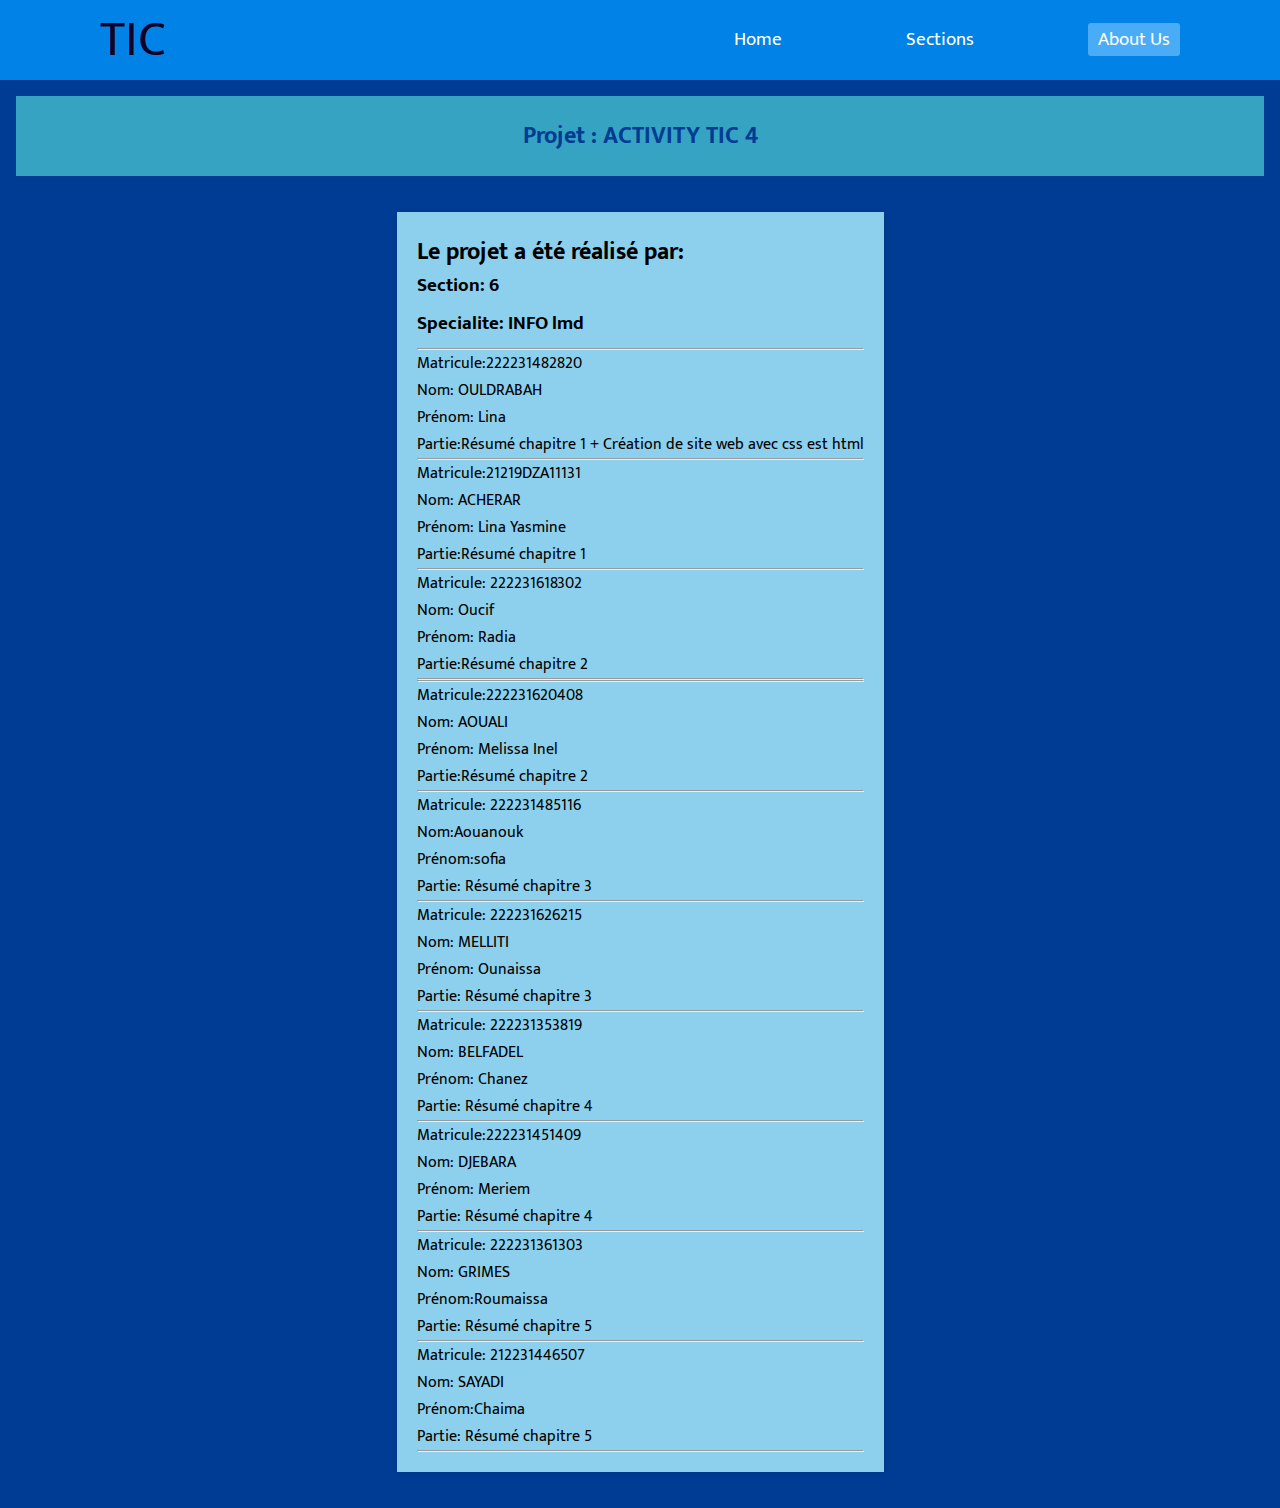
<file: about.html>
<!DOCTYPE html>
<html lang="en">
<head>
    <meta charset="UTF-8">
    <meta http-equiv="X-UA-Compatible" content="IE=edge">
    <meta name="viewport" content="width=V, initial-scale=1.0">
    <link rel="stylesheet" href="style.css">
    <link rel="stylesheet" href="section.css">
    <title>Document</title>
    </head>
    <style type="text/css">
        body {
          margin: 0;
          padding: 0;
          background-color: #003C93
        }
        
        header {
          background-color: #36a3c2;
          padding: 20px;
          color: #003C93;
          text-align: center;
        }
        
        h1 {
          margin: 0;
          font-size: 32px;
        }
        
        .container {
          max-width: 800px;
          margin: 20px auto;
          padding: 20px;
          background-color: #8cd0ed;
          box-shadow: 0 0 5px rgba(0, 0, 0, 0.1);
        }
        p {
          line-height: 1.5;
          margin-bottom: 10px;
        }

      </style>
<body>
    <nav>
        <label class="title"> TIC</label>
        
        <ul>
            <li><a  href="home.html">Home</a></li>
            <li><a href="sections.html">Sections</a></li>
            <li><a class="act" href="about.html">About Us</a></li>
        </ul>
    </nav>
    <main>
      <header>
        <h2>Projet : ACTIVITY TIC 4 </h2>
      </header>
      <div class="container">
        <h2>Le projet a été réalisé par:</h2>
        <div>
          <h3><p>Section: 6</p>
            <p>Specialite: INFO lmd</p></h3>
            <hr>
            <ul>
              <li>Matricule:222231482820 </li>
              <li>Nom: OULDRABAH</li>
              <li>Prénom: Lina</li>
              <li>Partie:Résumé chapitre 1 + Création de site web avec css est html</li>
            </ul>
            <hr>
            <ul>
              <li>Matricule:21219DZA11131</li>
              <li>Nom: ACHERAR </li>
              <li>Prénom: Lina Yasmine</li>
              <li>Partie:Résumé chapitre 1 </li>
            </ul>
            <hr>
            <ul>
                <li>Matricule: 222231618302</li>
                <li>Nom: Oucif </li>
                <li>Prénom: Radia</li>
                <li>Partie:Résumé chapitre 2 </li>
              </ul>
              <hr>
            <hr>
            <ul>
                <li>Matricule:222231620408 </li>
                <li>Nom: AOUALI </li>
                <li>Prénom: Melissa Inel </li>
                <li>Partie:Résumé chapitre 2 </li>
              </ul>
              <hr>
              <ul>
                <li>Matricule: 222231485116</li>
                <li>Nom:Aouanouk</li>
                <li>Prénom:sofia </li>
                <li>Partie: Résumé chapitre 3 </li>
              </ul>
              <hr>
              <ul>
                <li>Matricule: 222231626215</li>
                <li>Nom: MELLITI</li>
                <li>Prénom: Ounaissa </li>
                <li>Partie: Résumé chapitre 3 </li>
                <hr>
                <ul>
                    <li>Matricule: 222231353819</li>
                    <li>Nom: BELFADEL</li>
                    <li>Prénom: Chanez</li>
                    <li>Partie: Résumé chapitre 4 </li>
                  </ul>
                  <hr>
                  <ul>
                    <li>Matricule:222231451409</li>
                    <li>Nom: DJEBARA </li>
                    <li>Prénom: Meriem</li>
                    <li>Partie: Résumé chapitre 4 </li>
                  </ul>
                  <hr>
              <ul>
                <li>Matricule: 222231361303</li>
                <li>Nom: GRIMES  </li>
                <li>Prénom:Roumaissa</li>
                <li>Partie: Résumé chapitre 5 </li>
                <hr>
                <ul>
                    <li>Matricule: 212231446507</li>
                    <li>Nom: SAYADI</li>
                    <li>Prénom:Chaima</li>
                    <li>Partie: Résumé chapitre 5 </li>
                  </ul>
                  <hr>
              </ul>

          </div>
          
    </main>
    </body>
    </html>
</file>
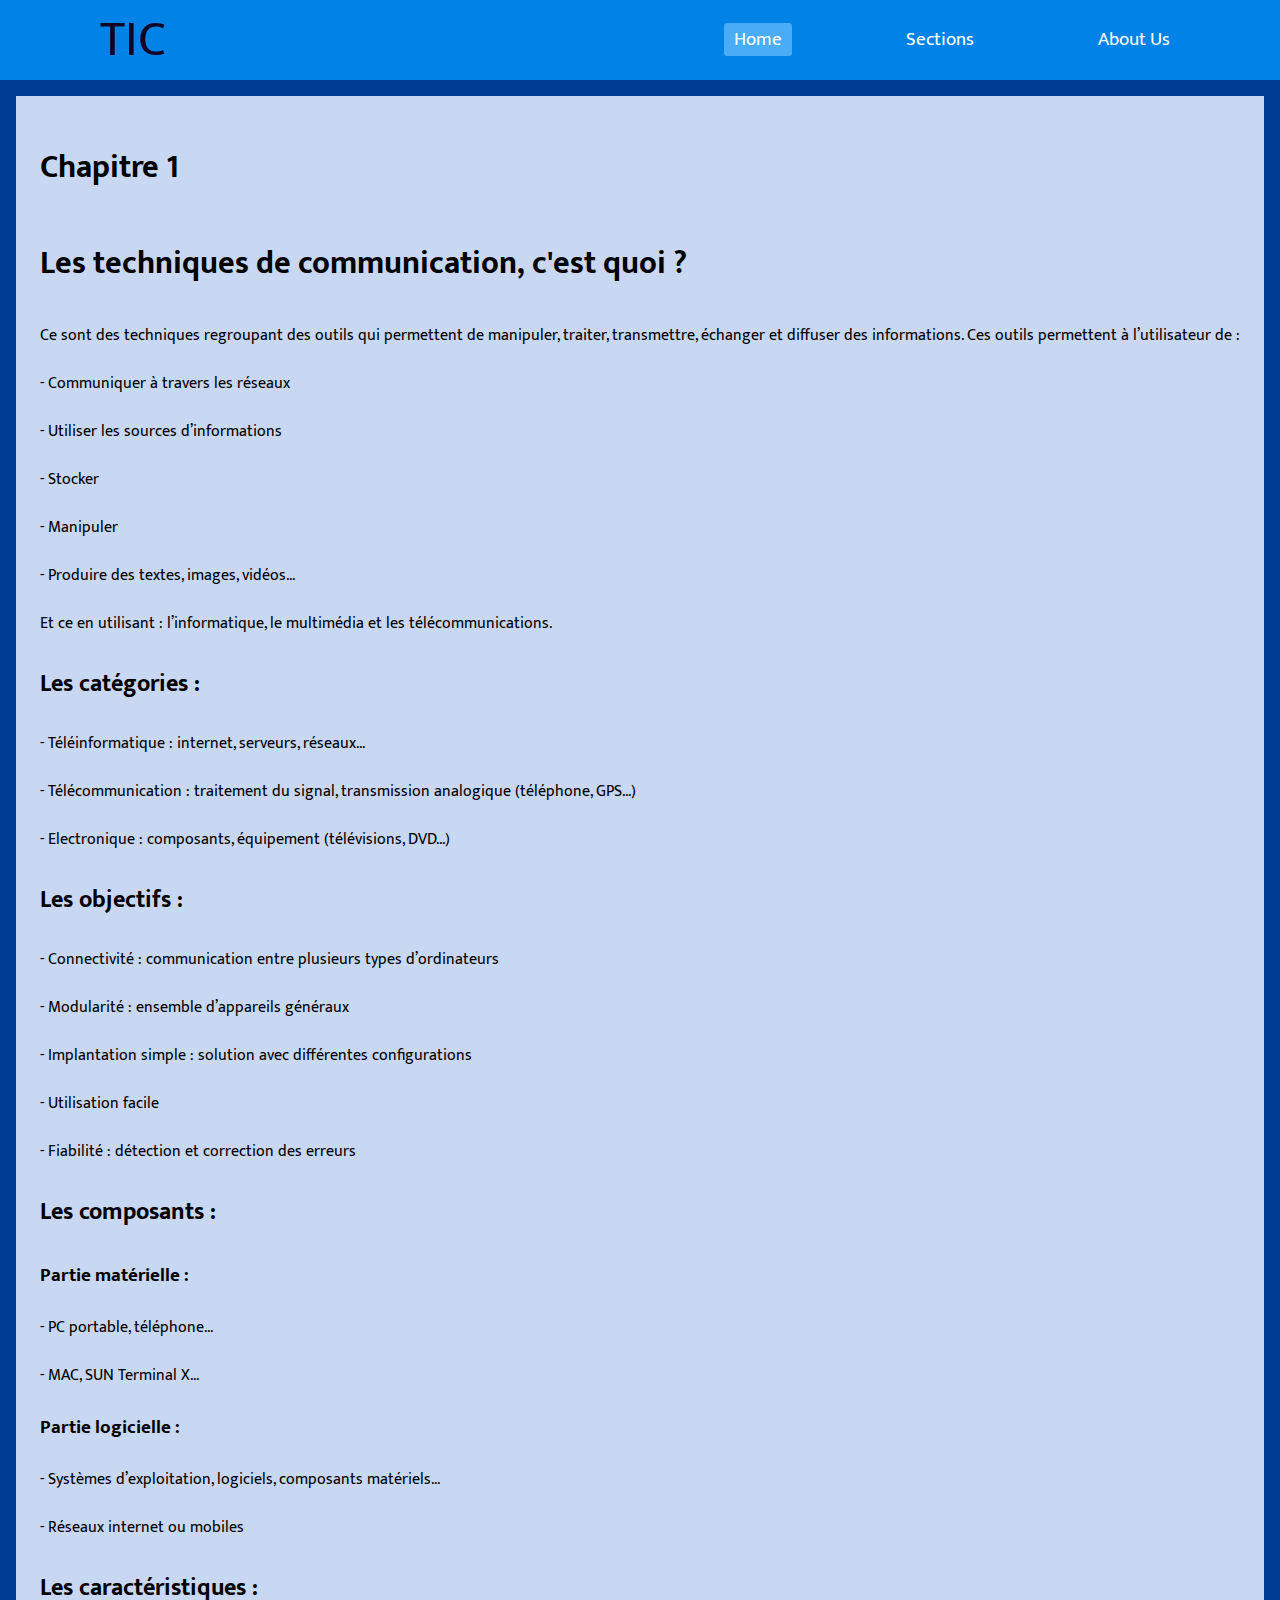
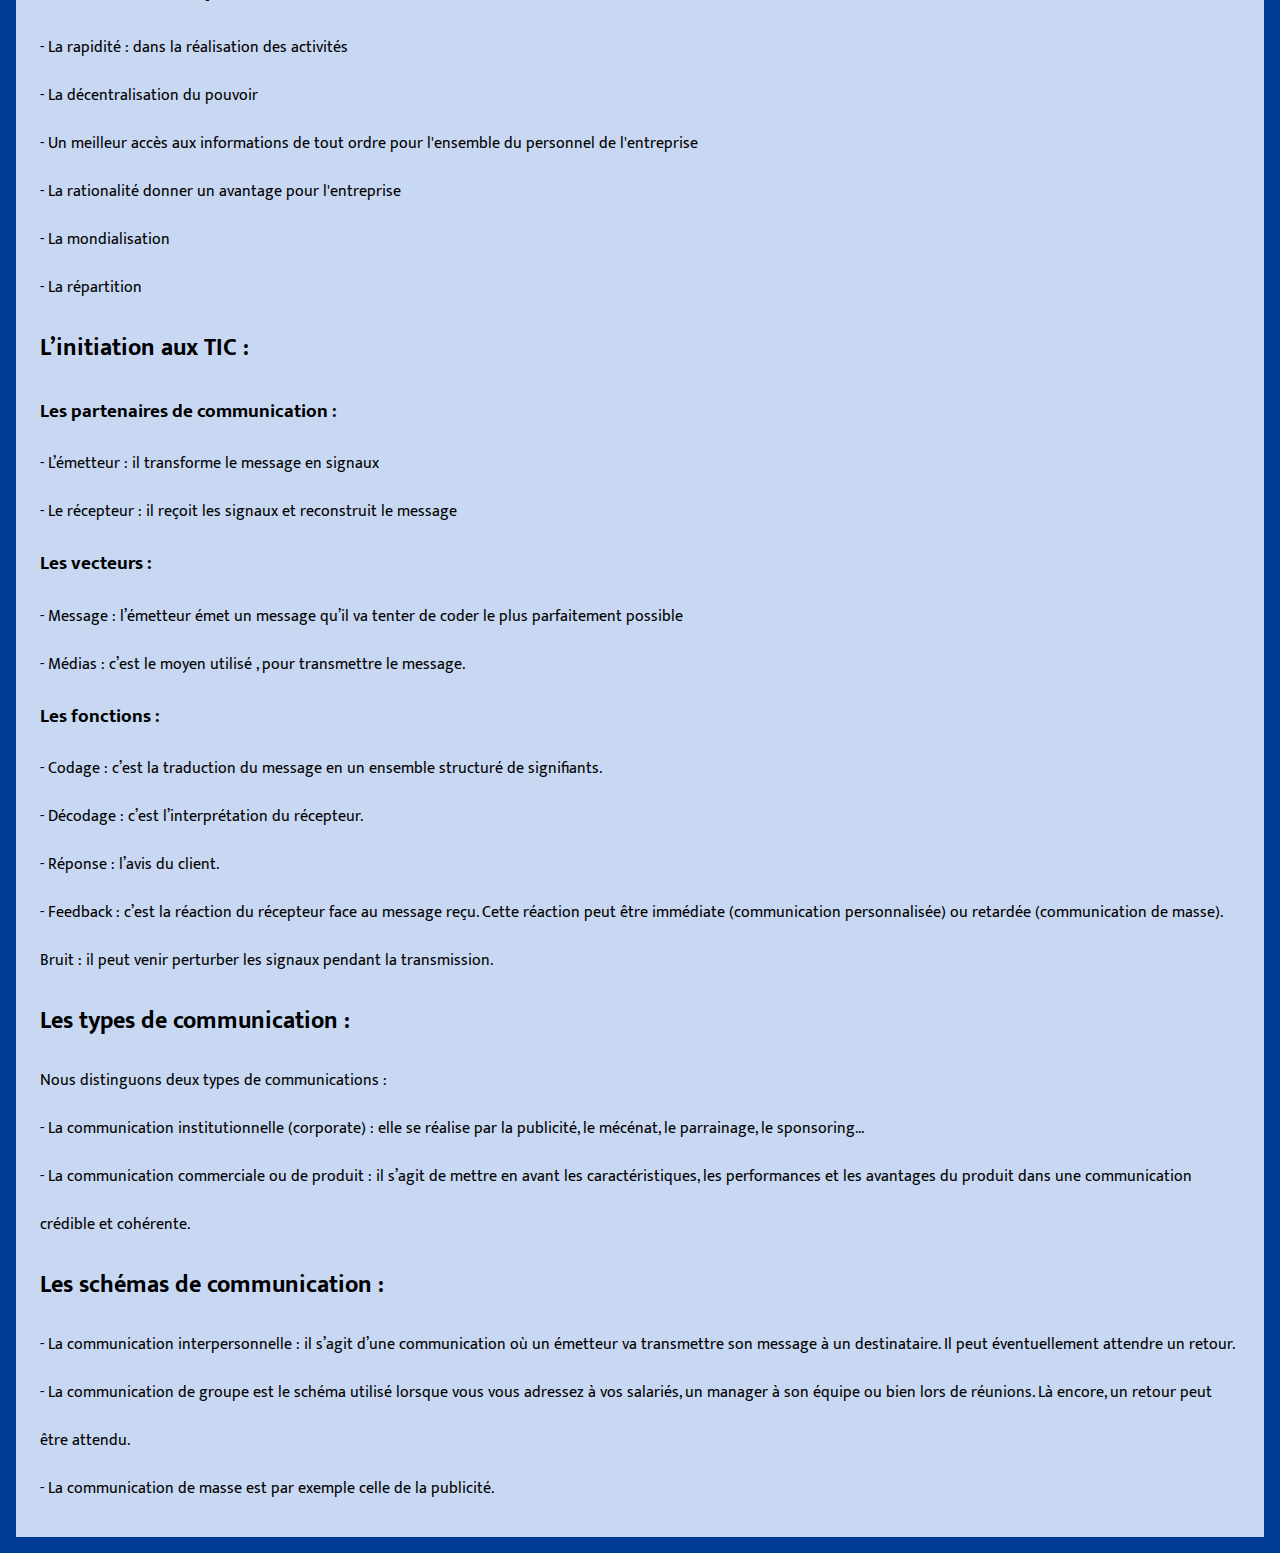
<file: Chap1.html>
<!DOCTYPE html>
<html lang="en">
<head>
    <meta charset="UTF-8">
    <meta http-equiv="X-UA-Compatible" content="IE=edge">
    <meta name="viewport" content="width=device-width, initial-scale=1.0">
    <link rel="stylesheet" href="section.css">
    <link rel="stylesheet" href="style.css">
    <title>Document</title>
</head>
<body>
    <nav>
        <label class="title"> TIC</label>
        
        <ul>
            <li><a class="act" href="home.html">Home</a></li>
            <li><a href="sections.html">Sections</a></li>
            <li><a href="about.html">About Us</a></li>
        </ul>
    </nav>
    <main>
    <section class="right">
        <div class="Resume">
        
        <ul>
            <h1> Chapitre 1 </h1>
                <h1>Les techniques de communication, c'est quoi ?</h1>
                <p>Ce sont des techniques regroupant des outils qui permettent de manipuler, traiter, transmettre, échanger et diffuser des informations. Ces outils permettent à l’utilisateur de :</p>
                <ul>
                    <li>- Communiquer à travers les réseaux</li>
                    <li>- Utiliser les sources d’informations</li>
                    <li>- Stocker</li>
                    <li>- Manipuler</li>
                    <li>- Produire des textes, images, vidéos...</li>
                </ul>
                <p>Et ce en utilisant : l’informatique, le multimédia et les télécommunications.</p>
            
                <h2>Les catégories :</h2>
                <ul>
                    <li>- Téléinformatique : internet, serveurs, réseaux...</li>
                    <li>- Télécommunication : traitement du signal, transmission analogique (téléphone, GPS...)</li>
                    <li>- Electronique : composants, équipement (télévisions, DVD...)</li>
                </ul>
            
                <h2>Les objectifs :</h2>
                <ul>
                    <li>- Connectivité : communication entre plusieurs types d’ordinateurs</li>
                    <li>- Modularité : ensemble d’appareils généraux</li>
                    <li>- Implantation simple : solution avec différentes configurations</li>
                    <li>- Utilisation facile</li>
                    <li>- Fiabilité : détection et correction des erreurs</li>
                </ul>
            
                <h2>Les composants :</h2>
                <h3>Partie matérielle :</h3>
                <ul>
                    <li>- PC portable, téléphone...</li>
                    <li>- MAC, SUN Terminal X...</li>
                </ul>
                <h3>Partie logicielle :</h3>
                <ul>
                    <li>- Systèmes d’exploitation, logiciels, composants matériels...</li>
                    <li>- Réseaux internet ou mobiles</li>
                </ul>
            
                <h2>Les caractéristiques :</h2>
                <ul>
                    <li>- La rapidité : dans la réalisation des activités</li>
                    <li>- La décentralisation du pouvoir</li>
                    <li>- Un meilleur accès aux informations de tout ordre pour l'ensemble du personnel de l'entreprise</li>
                    <li>- La rationalité donner un avantage pour l'entreprise</li>
                    <li>- La mondialisation</li>
                    <li>- La répartition</li>
                </ul>
            
                <h2>L’initiation aux TIC :</h2>
                <h3>Les partenaires de communication :</h3>
                <ul>
                    <li>- L’émetteur : il transforme le message en signaux</li>
                    <li>- Le récepteur : il reçoit les signaux et reconstruit le message</li>
                </ul>
                <h3>Les vecteurs :</h3>
                <ul>
                    <li>- Message : l’émetteur émet un message qu’il va tenter de coder le plus parfaitement possible</li>
                    <li>- Médias : c’est le moyen utilisé , pour transmettre le message.</li>
                </ul>
                <h3>Les fonctions :</h3>
                <ul>
                <li>- Codage : c’est la traduction du message en un ensemble structuré de signifiants.</li>
                <li>- Décodage : c’est l’interprétation du récepteur.</li>
                <li>- Réponse : l’avis du client.</li>
                <li>- Feedback : c’est la réaction du récepteur face au message reçu. Cette réaction peut être immédiate (communication personnalisée) ou retardée (communication de masse).</li>
                </ul>
                <p>Bruit : il peut venir perturber les signaux pendant la transmission.</p>
                <h2>Les types de communication :</h2>
<p>Nous distinguons deux types de communications :</p>
<ol>
    <li>- La communication institutionnelle (corporate) : elle se réalise par la publicité, le mécénat, le parrainage, le sponsoring...</li>
    <li>- La communication commerciale ou de produit : il s’agit de mettre en avant les caractéristiques, les performances et les avantages du produit dans une communication crédible et cohérente.</li>
</ol>

<h2>Les schémas de communication :</h2>
<ol>
    <li>- La communication interpersonnelle : il s’agit d’une communication où un émetteur va transmettre son message à un destinataire. Il peut éventuellement attendre un retour.</li>
    <li>- La communication de groupe est le schéma utilisé lorsque vous vous adressez à vos salariés, un manager à son équipe ou bien lors de réunions. Là encore, un retour peut être attendu.</li>
    <li>- La communication de masse est par exemple celle de la publicité.</li>
</ol>      
        </ul>
    </section>
</main>
</body>
</html>
</file>
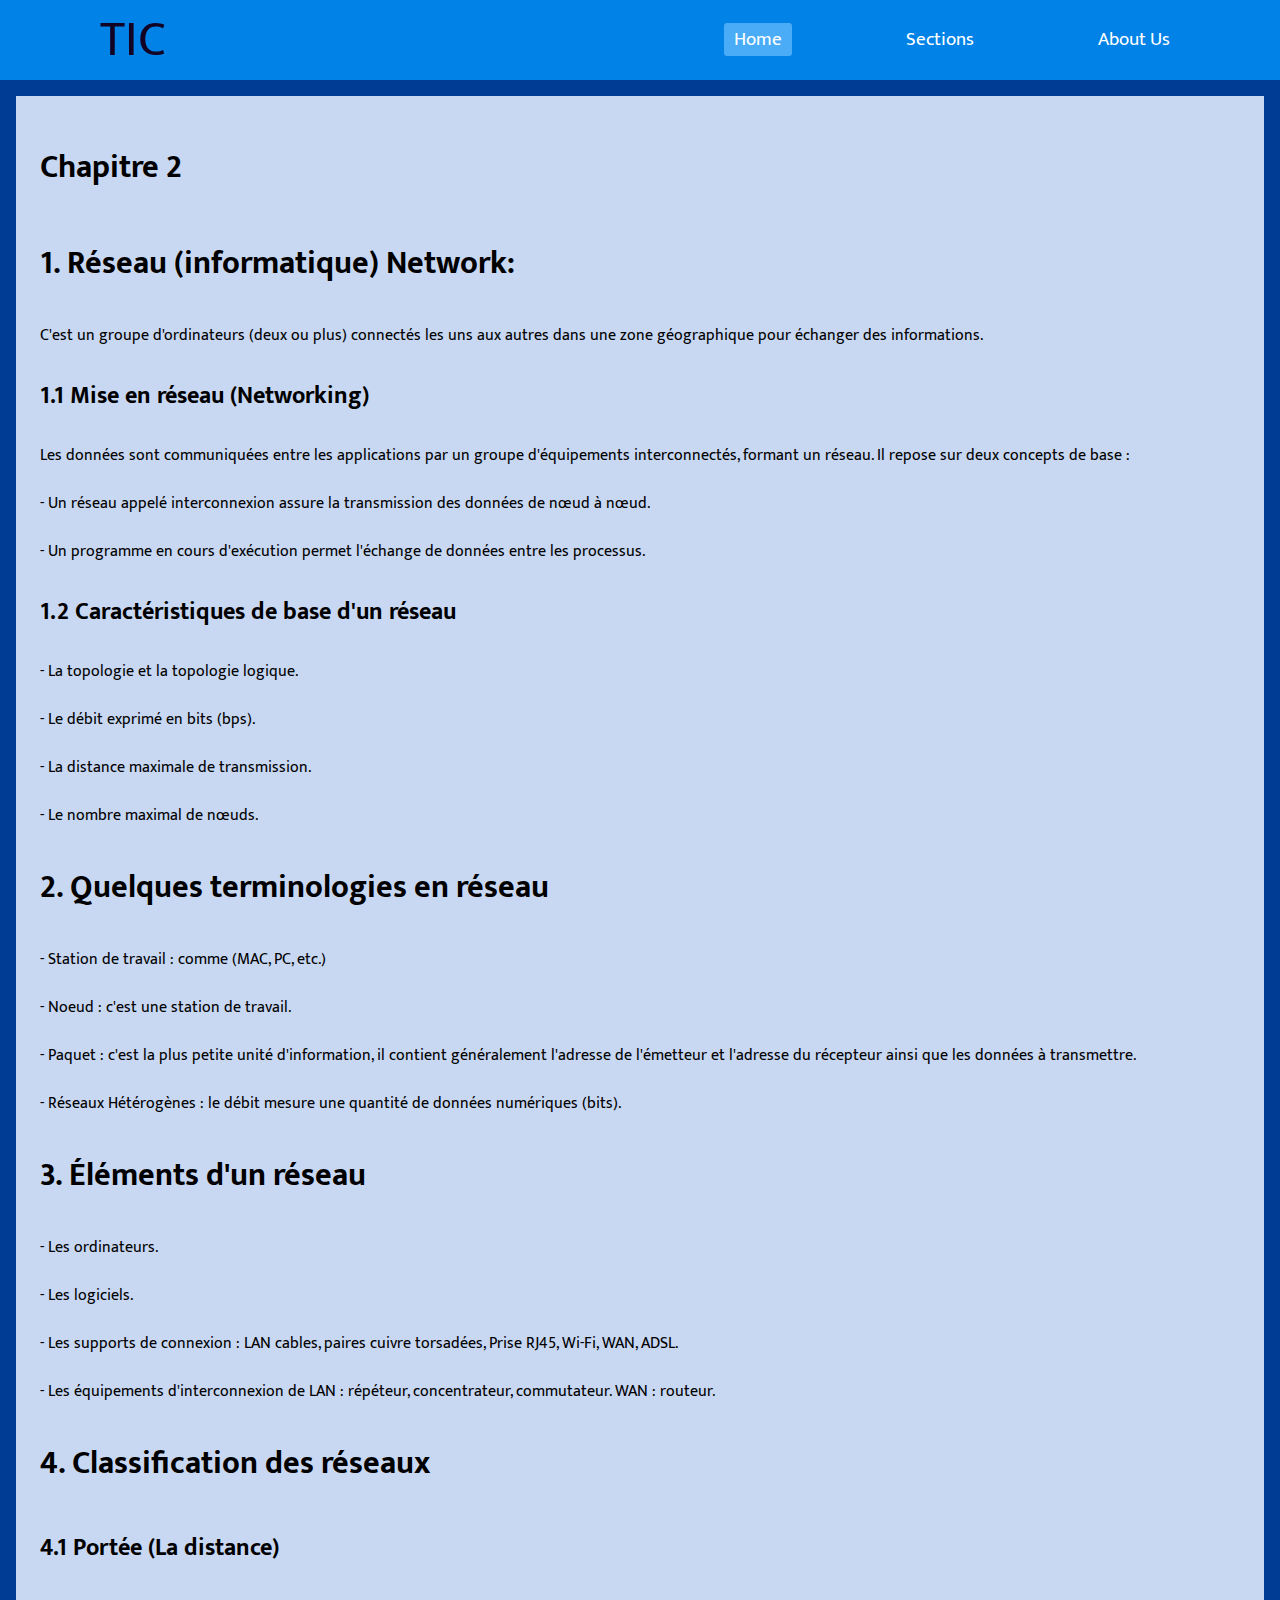
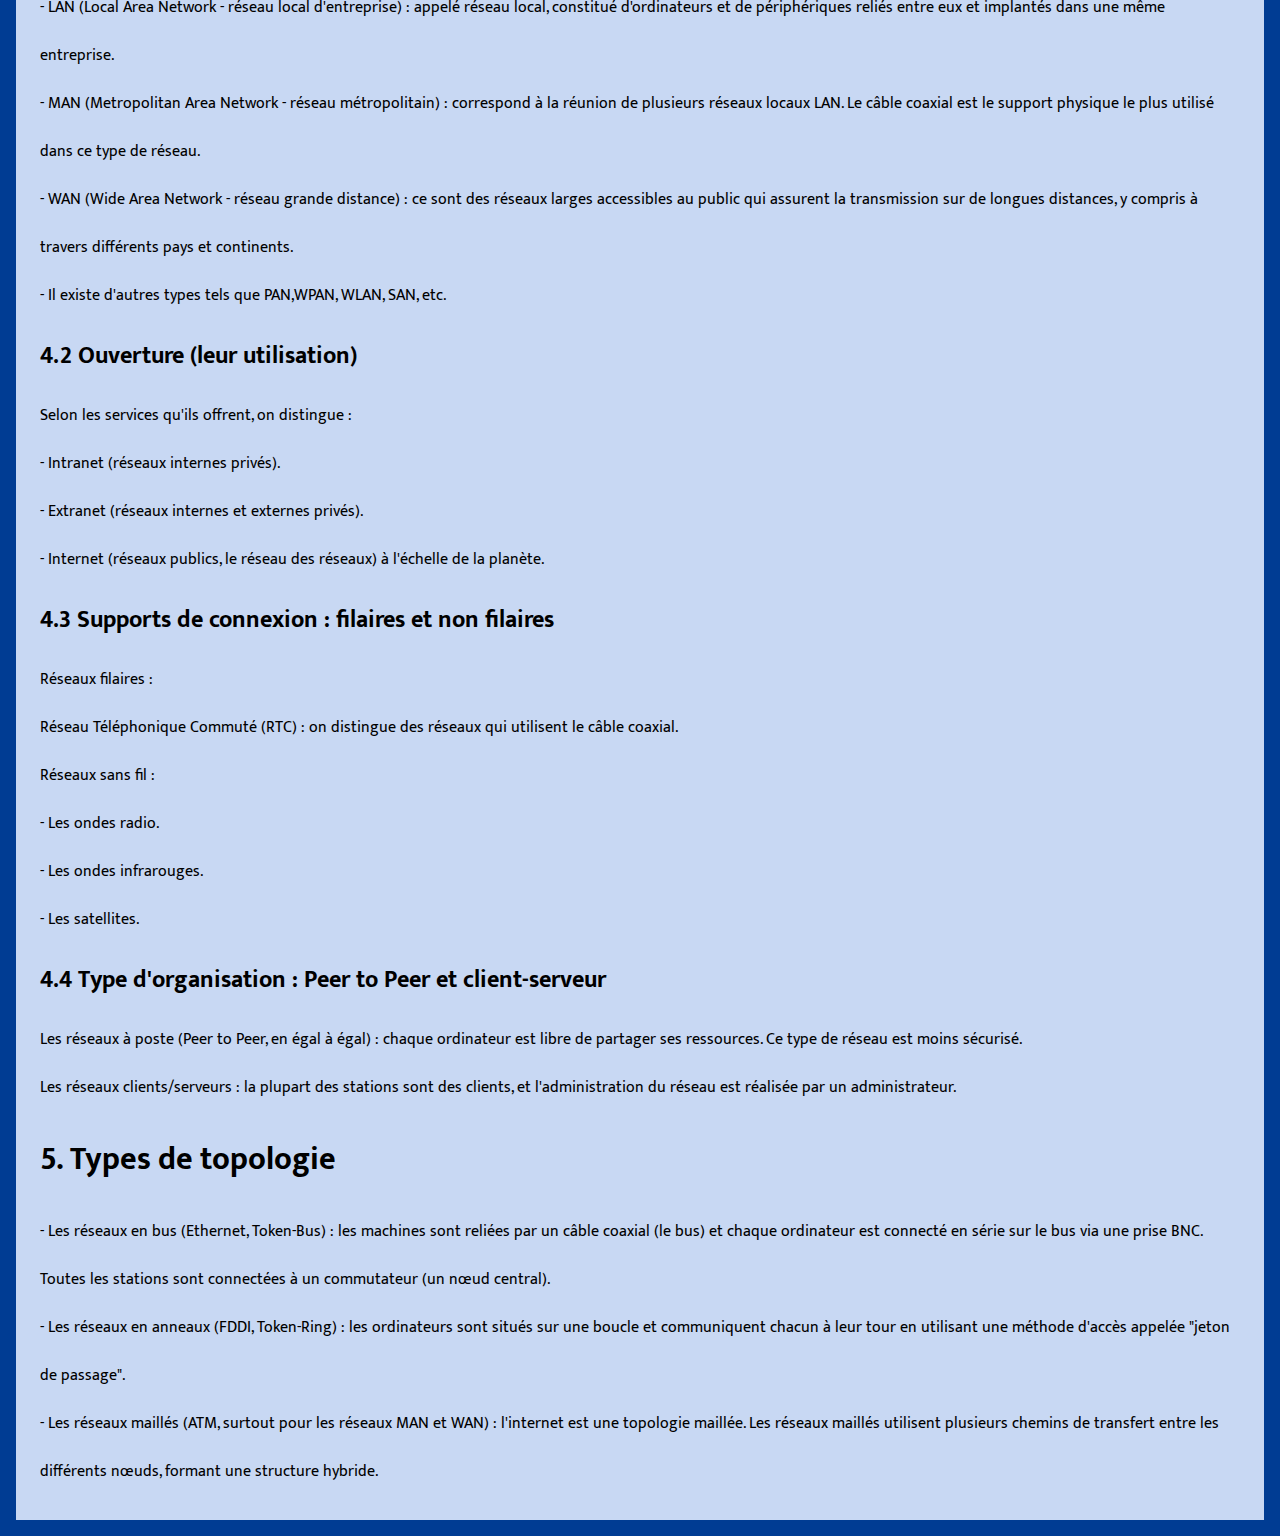
<file: Chap2.html>
<!DOCTYPE html>
<html lang="en">
<head>
    <meta charset="UTF-8">
    <meta http-equiv="X-UA-Compatible" content="IE=edge">
    <meta name="viewport" content="width=device-width, initial-scale=1.0">
    <link rel="stylesheet" href="section.css">
    <link rel="stylesheet" href="style.css">
    <title>Document</title>
</head>
<body>
    <nav>
        <label class="title"> TIC</label>
        
        <ul>
            <li><a class="act" href="home.html">Home</a></li>
            <li><a href="sections.html">Sections</a></li>
            <li><a href="about.html">About Us</a></li>
        </ul>
    </nav>
    <main>
    <section class="right">
        <div class="Resume">
        
        <ul>
            <h1> Chapitre 2 </h1>
              <h1>1. Réseau (informatique) Network:</h1>
              <p>C'est un groupe d'ordinateurs (deux ou plus) connectés les uns aux autres dans une zone géographique pour échanger des informations.</p>
              
              <h2>1.1 Mise en réseau (Networking)</h2>
              <p>Les données sont communiquées entre les applications par un groupe d'équipements interconnectés, formant un réseau. Il repose sur deux concepts de base :</p>
              <ul>
                <li>- Un réseau appelé interconnexion assure la transmission des données de nœud à nœud.</li>
                <li>- Un programme en cours d'exécution permet l'échange de données entre les processus.</li>
              </ul>
              
              <h2>1.2 Caractéristiques de base d'un réseau</h2>
              <ul>
                <li>- La topologie et la topologie logique.</li>
                <li>- Le débit exprimé en bits (bps).</li>
                <li>- La distance maximale de transmission.</li>
                <li>- Le nombre maximal de nœuds.</li>
              </ul>
              
              <h1>2. Quelques terminologies en réseau</h1>
              <ul>
                <li>- Station de travail : comme (MAC, PC, etc.)</li>
                <li>- Noeud : c'est une station de travail.</li>
                <li>- Paquet : c'est la plus petite unité d'information, il contient généralement l'adresse de l'émetteur et l'adresse du récepteur ainsi que les données à transmettre.</li>
                <li>- Réseaux Hétérogènes : le débit mesure une quantité de données numériques (bits).</li>
              </ul>
              
              <h1>3. Éléments d'un réseau</h1>
              <ul>
                <li>- Les ordinateurs.</li>
                <li>- Les logiciels.</li>
                <li>- Les supports de connexion : LAN cables, paires cuivre torsadées, Prise RJ45, Wi-Fi, WAN, ADSL.</li>
                <li>- Les équipements d'interconnexion de LAN : répéteur, concentrateur, commutateur. WAN : routeur.</li>
              </ul>
              
              <h1>4. Classification des réseaux</h1>
              <h2>4.1 Portée (La distance)</h2>
              <ul>
                <li>- LAN (Local Area Network - réseau local d'entreprise) : appelé réseau local, constitué d'ordinateurs et de périphériques reliés entre eux et implantés dans une même entreprise.</li>
                <li>- MAN (Metropolitan Area Network - réseau métropolitain) : correspond à la réunion de plusieurs réseaux locaux LAN. Le câble coaxial est le support physique le plus utilisé dans ce type de réseau.</li>
                <li>- WAN (Wide Area Network - réseau grande distance) : ce sont des réseaux larges accessibles au public qui assurent la transmission sur de longues distances, y compris à travers différents pays et continents.</li>
                <li>- Il existe d'autres types tels que PAN,WPAN, WLAN, SAN, etc.</li>

            </ul>
            <h2>4.2 Ouverture (leur utilisation)</h2>
            <p>Selon les services qu'ils offrent, on distingue :</p>
            <ul>
              <li>- Intranet (réseaux internes privés).</li>
              <li>- Extranet (réseaux internes et externes privés).</li>
              <li>- Internet (réseaux publics, le réseau des réseaux) à l'échelle de la planète.</li>
            </ul>
            <h2>4.3 Supports de connexion : filaires et non filaires</h2>
            <p>Réseaux filaires :</p>
            <ul>
              <li>Réseau Téléphonique Commuté (RTC) : on distingue des réseaux qui utilisent le câble coaxial.</li>
            </ul>
            <p>Réseaux sans fil :</p>
            <ul>
              <li>- Les ondes radio.</li>
              <li>- Les ondes infrarouges.</li>
              <li>- Les satellites.</li>
            </ul>
            <h2>4.4 Type d'organisation : Peer to Peer et client-serveur</h2>
            <p>Les réseaux à poste (Peer to Peer, en égal à égal) : chaque ordinateur est libre de partager ses ressources. Ce type de réseau est moins sécurisé.</p>
            <p>Les réseaux clients/serveurs : la plupart des stations sont des clients, et l'administration du réseau est réalisée par un administrateur.</p>
            <h1>5. Types de topologie</h1>
            <ul>
              <li>- Les réseaux en bus (Ethernet, Token-Bus) : les machines sont reliées par un câble coaxial (le bus) et chaque ordinateur est connecté en série sur le bus via une prise BNC. Toutes les stations sont connectées à un commutateur (un nœud central).</li>
              <li>- Les réseaux en anneaux (FDDI, Token-Ring) : les ordinateurs sont situés sur une boucle et communiquent chacun à leur tour en utilisant une méthode d'accès appelée "jeton de passage".</li>
              <li>- Les réseaux maillés (ATM, surtout pour les réseaux MAN et WAN) : l'internet est une topologie maillée. Les réseaux maillés utilisent plusieurs chemins de transfert entre les différents nœuds, formant une structure hybride.</li>
            </ul>
            
</ol>      
        </ul>
    </section>
</main>
</body>
</html>
</file>
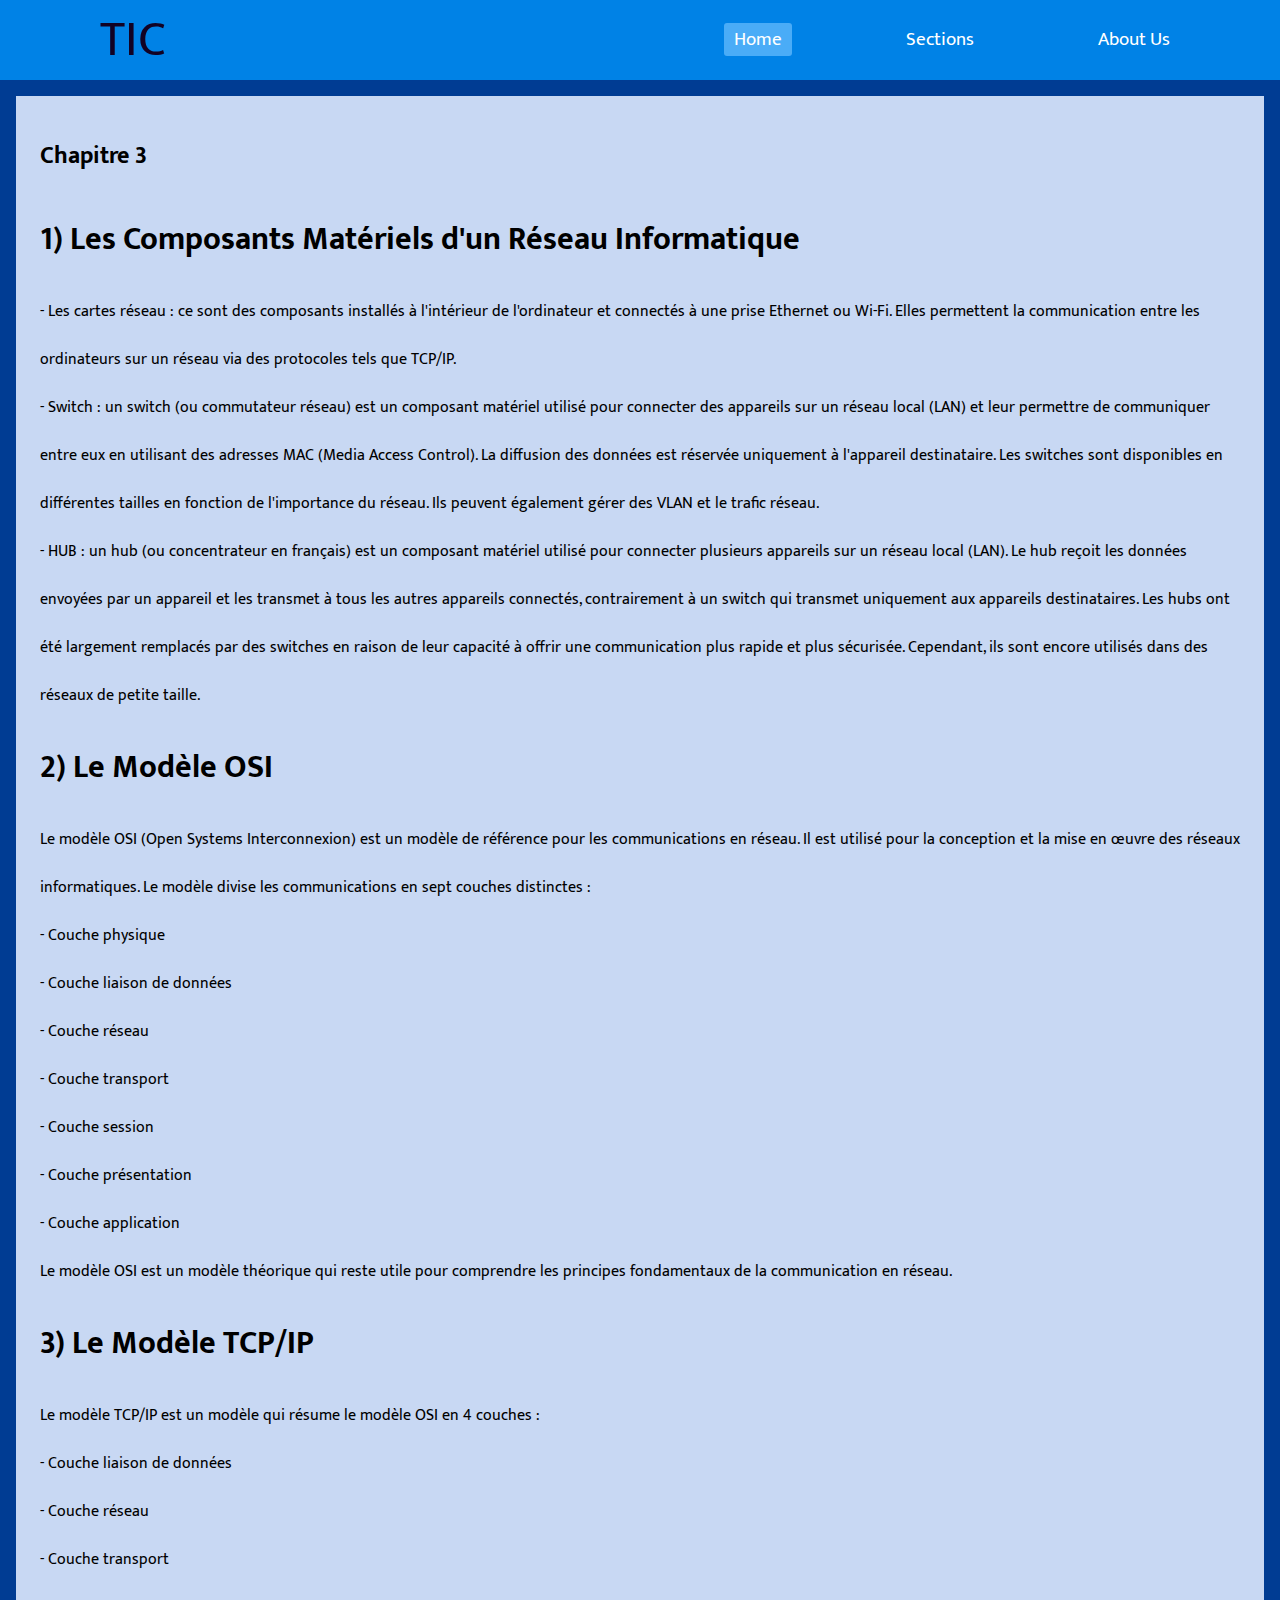
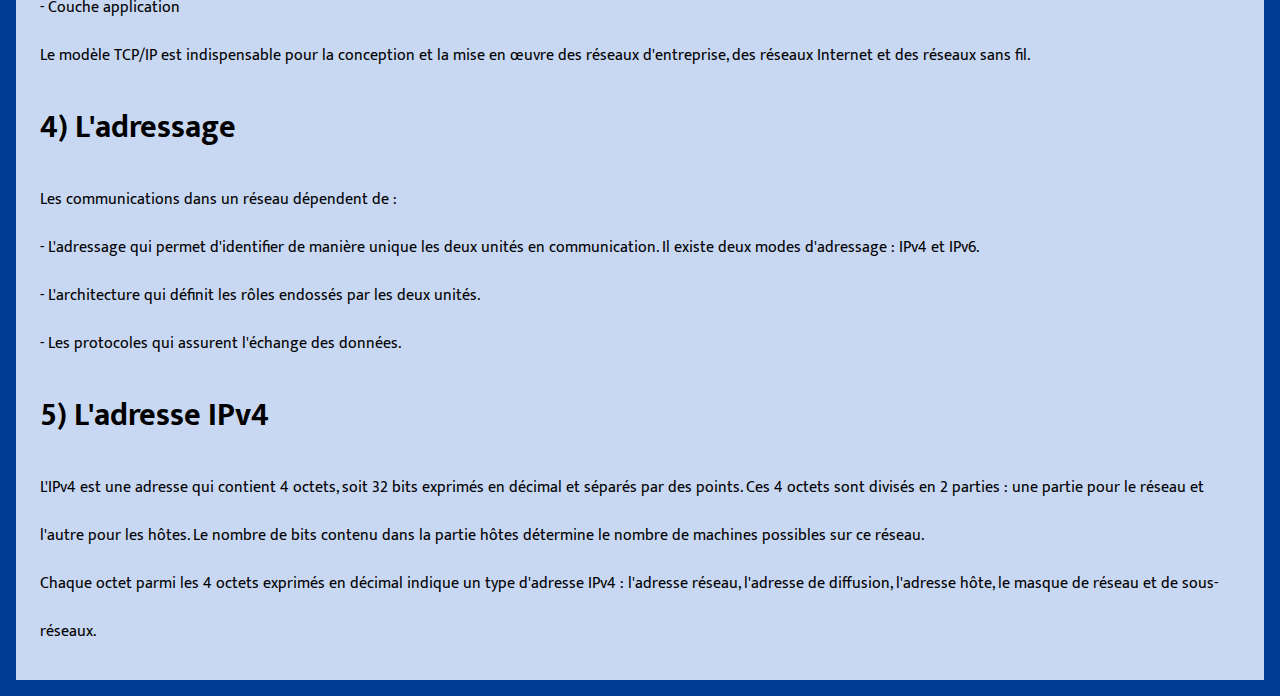
<file: Chap3.html>
<!DOCTYPE html>
<html lang="en">
<head>
    <meta charset="UTF-8">
    <meta http-equiv="X-UA-Compatible" content="IE=edge">
    <meta name="viewport" content="width=device-width, initial-scale=1.0">
    <link rel="stylesheet" href="section.css">
    <link rel="stylesheet" href="style.css">
    <title>Document</title>
</head>
<body>
    <nav>
        <label class="title"> TIC</label>
        
        <ul>
            <li><a class="act" href="home.html">Home</a></li>
            <li><a href="sections.html">Sections</a></li>
            <li><a href="about.html">About Us</a></li>
        </ul>
    </nav>
    <main>
    <section class="right">
        <div class="Resume">
<ul>
    <h2>Chapitre 3</h2>
    <h1>1) Les Composants Matériels d'un Réseau Informatique</h1>
    <li>- Les cartes réseau : ce sont des composants installés à l'intérieur de l'ordinateur et connectés à une prise Ethernet ou Wi-Fi. Elles permettent la communication entre les ordinateurs sur un réseau via des protocoles tels que TCP/IP.</li>
    <li>- Switch : un switch (ou commutateur réseau) est un composant matériel utilisé pour connecter des appareils sur un réseau local (LAN) et leur permettre de communiquer entre eux en utilisant des adresses MAC (Media Access Control). La diffusion des données est réservée uniquement à l'appareil destinataire. Les switches sont disponibles en différentes tailles en fonction de l'importance du réseau. Ils peuvent également gérer des VLAN et le trafic réseau.</li>
    <li>- HUB : un hub (ou concentrateur en français) est un composant matériel utilisé pour connecter plusieurs appareils sur un réseau local (LAN). Le hub reçoit les données envoyées par un appareil et les transmet à tous les autres appareils connectés, contrairement à un switch qui transmet uniquement aux appareils destinataires. Les hubs ont été largement remplacés par des switches en raison de leur capacité à offrir une communication plus rapide et plus sécurisée. Cependant, ils sont encore utilisés dans des réseaux de petite taille.</li>
  </ul>
  <h1>2) Le Modèle OSI</h1>
  <p>Le modèle OSI (Open Systems Interconnexion) est un modèle de référence pour les communications en réseau. Il est utilisé pour la conception et la mise en œuvre des réseaux informatiques. Le modèle divise les communications en sept couches distinctes :</p>
  <ol>
    <li>- Couche physique</li>
    <li>- Couche liaison de données</li>
    <li>- Couche réseau</li>
    <li>- Couche transport</li>
    <li>- Couche session</li>
    <li>- Couche présentation</li>
    <li>- Couche application</li>
  </ol>
  <p>Le modèle OSI est un modèle théorique qui reste utile pour comprendre les principes fondamentaux de la communication en réseau.</p>
  <h1>3) Le Modèle TCP/IP</h1>
  <p>Le modèle TCP/IP est un modèle qui résume le modèle OSI en 4 couches :</p>
  <ol>
    <li>- Couche liaison de données</li>
    <li>- Couche réseau</li>
    <li>- Couche transport</li>
    <li>- Couche application</li>
  </ol>
  <p>Le modèle TCP/IP est indispensable pour la conception et la mise en œuvre des réseaux d'entreprise, des réseaux Internet et des réseaux sans fil.</p>
  <h1>4) L'adressage</h1>
  <p>Les communications dans un réseau dépendent de :</p>
  <ul>
    <li>- L'adressage qui permet d'identifier de manière unique les deux unités en communication. Il existe deux modes d'adressage : IPv4 et IPv6.</li>
    <li>- L'architecture qui définit les rôles endossés par les deux unités.</li>
    <li>- Les protocoles qui assurent l'échange des données.</li>
    
      </ul>
      <h1>5) L'adresse IPv4</h1>
      <p>L'IPv4 est une adresse qui contient 4 octets, soit 32 bits exprimés en décimal et séparés par des points. Ces 4 octets sont divisés en 2 parties : une partie pour le réseau et l'autre pour les hôtes. Le nombre de bits contenu dans la partie hôtes détermine le nombre de machines possibles sur ce réseau.</p>
      <p>Chaque octet parmi les 4 octets exprimés en décimal indique un type d'adresse IPv4 : l'adresse réseau, l'adresse de diffusion, l'adresse hôte, le masque de réseau et de sous-réseaux.</p>
    </section>
</main>
</body>
</html>
</file>
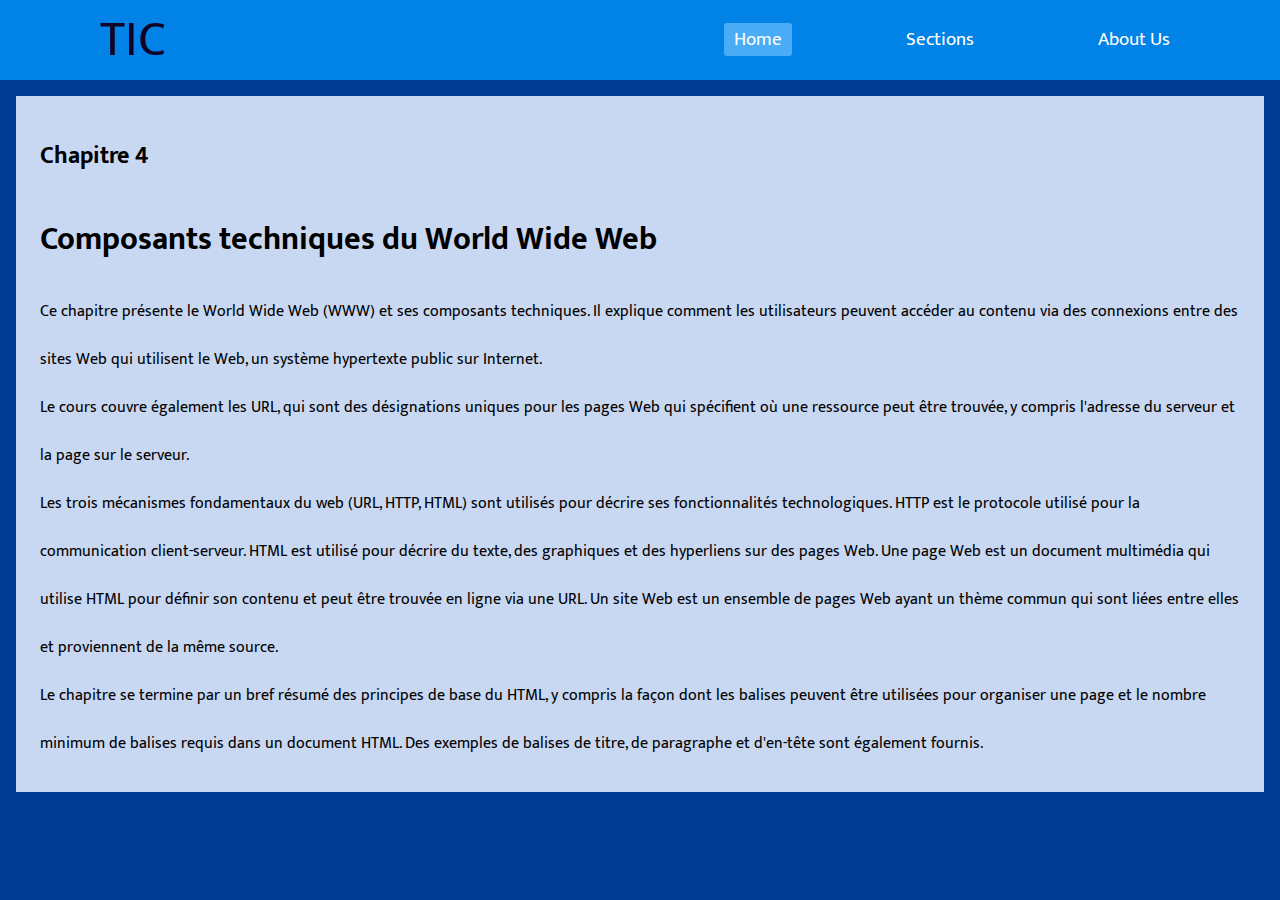
<file: Chap4.html>
<!DOCTYPE html>
<html lang="en">
<head>
    <meta charset="UTF-8">
    <meta http-equiv="X-UA-Compatible" content="IE=edge">
    <meta name="viewport" content="width=device-width, initial-scale=1.0">
    <link rel="stylesheet" href="section.css">
    <link rel="stylesheet" href="style.css">
    <title>Document</title>
</head>
<body>
    <nav>
        <label class="title"> TIC</label>
        
        <ul>
            <li><a class="act" href="home.html">Home</a></li>
            <li><a href="sections.html">Sections</a></li>
            <li><a href="about.html">About Us</a></li>
        </ul>
    </nav>
    <main>
    <section class="right">
        <div class="Resume">
            <h2>Chapitre 4</h2>
            <h1>Composants techniques du World Wide Web</h1>
            <p>Ce chapitre présente le World Wide Web (WWW) et ses composants techniques. Il explique comment les utilisateurs peuvent accéder au contenu via des connexions entre des sites Web qui utilisent le Web, un système hypertexte public sur Internet.</p>
            <p>Le cours couvre également les URL, qui sont des désignations uniques pour les pages Web qui spécifient où une ressource peut être trouvée, y compris l'adresse du serveur et la page sur le serveur.</p>
            <p>Les trois mécanismes fondamentaux du web (URL, HTTP, HTML) sont utilisés pour décrire ses fonctionnalités technologiques. HTTP est le protocole utilisé pour la communication client-serveur. HTML est utilisé pour décrire du texte, des graphiques et des hyperliens sur des pages Web. Une page Web est un document multimédia qui utilise HTML pour définir son contenu et peut être trouvée en ligne via une URL. Un site Web est un ensemble de pages Web ayant un thème commun qui sont liées entre elles et proviennent de la même source.</p>
            <p>Le chapitre se termine par un bref résumé des principes de base du HTML, y compris la façon dont les balises peuvent être utilisées pour organiser une page et le nombre minimum de balises requis dans un document HTML. Des exemples de balises de titre, de paragraphe et d'en-tête sont également fournis.</p>
            <ul>
            </section>
        </main>
        </body>
        </html>
</file>
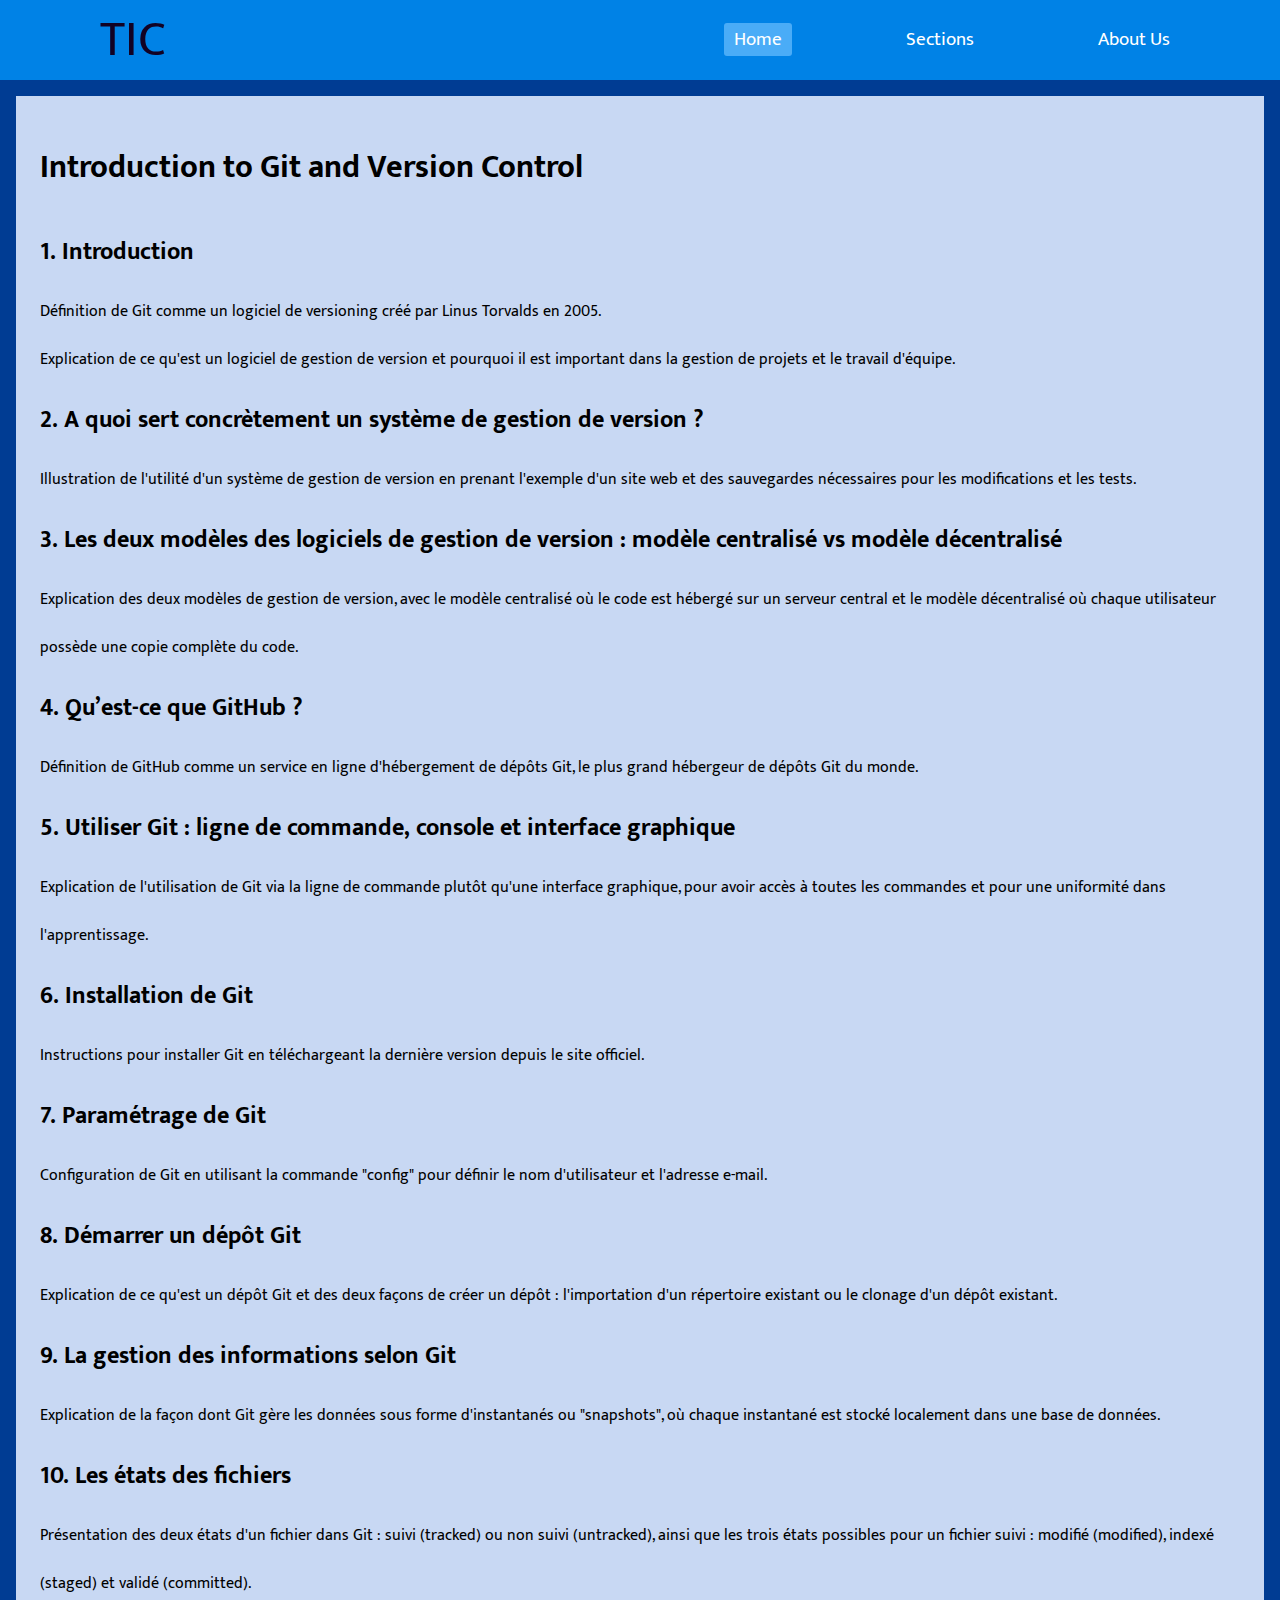
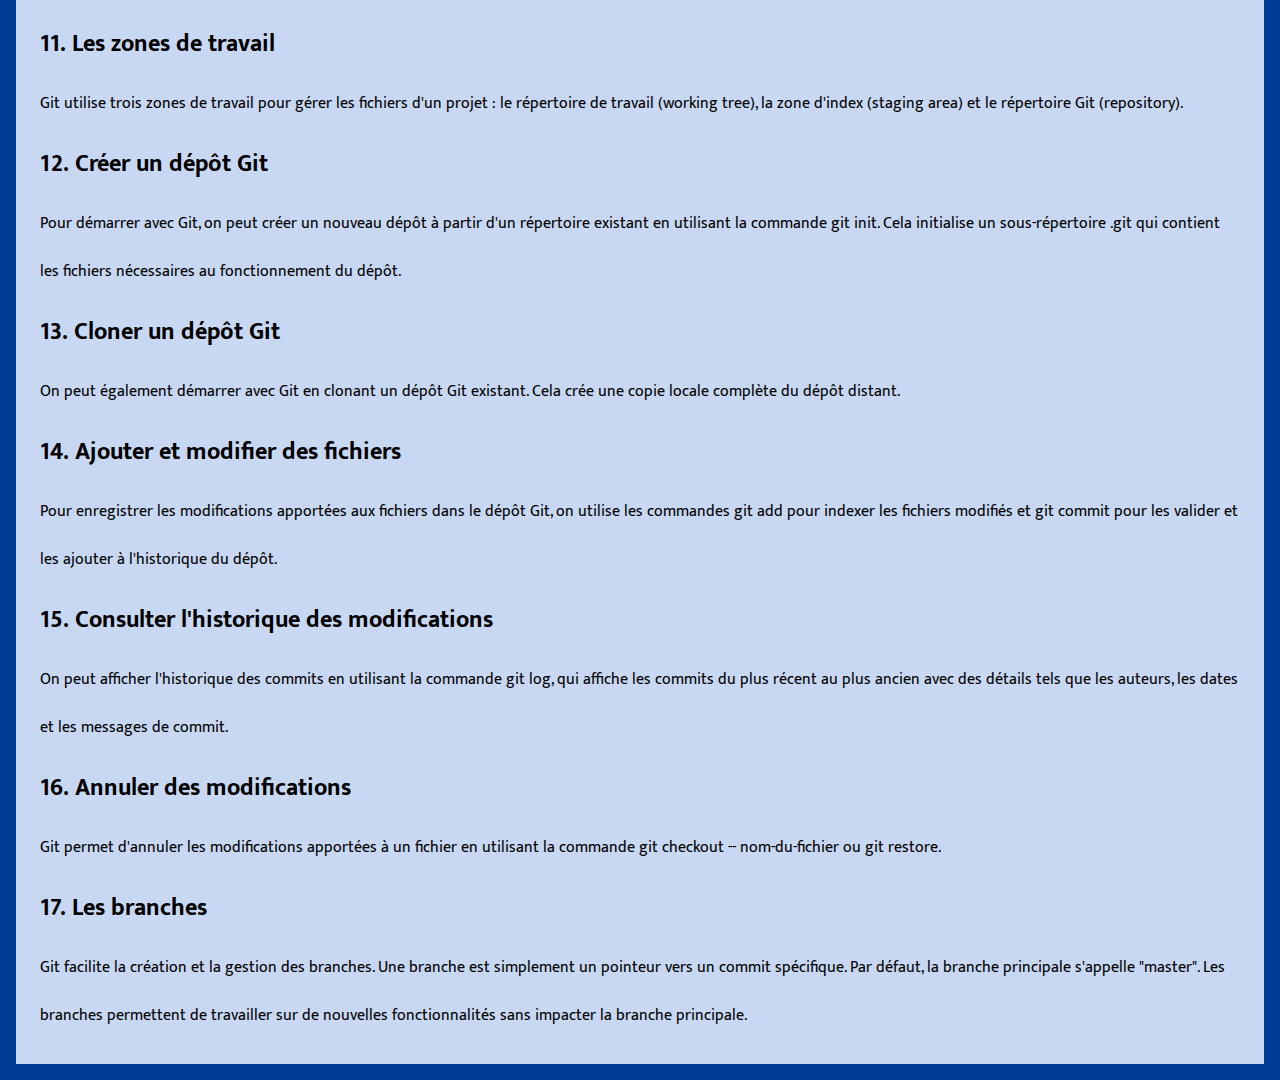
<file: chap5.html>
<!DOCTYPE html>
<html lang="en">
<head>
    <meta charset="UTF-8">
    <meta http-equiv="X-UA-Compatible" content="IE=edge">
    <meta name="viewport" content="width=device-width, initial-scale=1.0">
    <link rel="stylesheet" href="section.css">
    <link rel="stylesheet" href="style.css">
    <title>Document</title>
</head>
<body>
    <nav>
        <label class="title"> TIC</label>
        
        <ul>
            <li><a class="act" href="home.html">Home</a></li>
            <li><a href="sections.html">Sections</a></li>
            <li><a href="about.html">About Us</a></li>
        </ul>
    </nav>
    <main>
    <section class="right">
        <div class="Resume">
        
        <ul>
            <h1>Introduction to Git and Version Control</h1>
            <h2>1. Introduction</h2>
            <ul>
              <li>Définition de Git comme un logiciel de versioning créé par Linus Torvalds en 2005.</li>
              <li>Explication de ce qu'est un logiciel de gestion de version et pourquoi il est important dans la gestion de projets et le travail d'équipe.</li>
            </ul>
            <h2>2. A quoi sert concrètement un système de gestion de version ?</h2>
            <ul>
              <li>Illustration de l'utilité d'un système de gestion de version en prenant l'exemple d'un site web et des sauvegardes nécessaires pour les modifications et les tests.</li>
            </ul>
            <h2>3. Les deux modèles des logiciels de gestion de version : modèle centralisé vs modèle décentralisé</h2>
            <ul>
              <li>Explication des deux modèles de gestion de version, avec le modèle centralisé où le code est hébergé sur un serveur central et le modèle décentralisé où chaque utilisateur possède une copie complète du code.</li>
            </ul>
            <h2>4. Qu’est-ce que GitHub ?</h2>
            <ul>
              <li>Définition de GitHub comme un service en ligne d'hébergement de dépôts Git, le plus grand hébergeur de dépôts Git du monde.</li>
            </ul>
            <h2>5. Utiliser Git : ligne de commande, console et interface graphique</h2>
            <ul>
              <li>Explication de l'utilisation de Git via la ligne de commande plutôt qu'une interface graphique, pour avoir accès à toutes les commandes et pour une uniformité dans l'apprentissage.</li>
            </ul>
            <h2>6. Installation de Git</h2>
            <ul>
              <li>Instructions pour installer Git en téléchargeant la dernière version depuis le site officiel.</li>
            </ul>
            <h2>7. Paramétrage de Git</h2>
            <ul>
              <li>Configuration de Git en utilisant la commande "config" pour définir le nom d'utilisateur et l'adresse e-mail.</li>
            </ul>
            <h2>8. Démarrer un dépôt Git</h2>
            <ul>
              <li>Explication de ce qu'est un dépôt Git et des deux façons de créer un dépôt : l'importation d'un répertoire existant ou le clonage d'un dépôt existant.</li>
            </ul>
            <h2>9. La gestion des informations selon Git</h2>
            <ul>
              <li>Explication de la façon dont Git gère les données sous forme d'instantanés ou "snapshots", où chaque instantané est stocké localement dans une base de données.</li>
            </ul>
            <h2>10. Les états des fichiers</h2>
            <ul>
              <li>Présentation des deux états d'un fichier dans Git : suivi (tracked) ou non suivi (untracked), ainsi que les trois états possibles pour un fichier suivi : modifié (modified), indexé (staged) et validé (committed).</li>

            </ul>
            <h2>11. Les zones de travail</h2>
            <ul>
              <li>Git utilise trois zones de travail pour gérer les fichiers d'un projet : le répertoire de travail (working tree), la zone d'index (staging area) et le répertoire Git (repository).</li>
            </ul>
            <h2>12. Créer un dépôt Git</h2>
            <ul>
              <li>Pour démarrer avec Git, on peut créer un nouveau dépôt à partir d'un répertoire existant en utilisant la commande git init. Cela initialise un sous-répertoire .git qui contient les fichiers nécessaires au fonctionnement du dépôt.</li>
            </ul>
            <h2>13. Cloner un dépôt Git</h2>
            <ul>
              <li>On peut également démarrer avec Git en clonant un dépôt Git existant. Cela crée une copie locale complète du dépôt distant.</li>
            </ul>
            <h2>14. Ajouter et modifier des fichiers</h2>
            <ul>
              <li>Pour enregistrer les modifications apportées aux fichiers dans le dépôt Git, on utilise les commandes git add pour indexer les fichiers modifiés et git commit pour les valider et les ajouter à l'historique du dépôt.</li>
            </ul>
            <h2>15. Consulter l'historique des modifications</h2>
            <ul>
              <li>On peut afficher l'historique des commits en utilisant la commande git log, qui affiche les commits du plus récent au plus ancien avec des détails tels que les auteurs, les dates et les messages de commit.</li>
            </ul>
            <h2>16. Annuler des modifications</h2>
            <ul>
              <li>Git permet d'annuler les modifications apportées à un fichier en utilisant la commande git checkout -- nom-du-fichier ou git restore.</li>
            </ul>
            <h2>17. Les branches</h2>
            <ul>
              <li>Git facilite la création et la gestion des branches. Une branche est simplement un pointeur vers un commit spécifique. Par défaut, la branche principale s'appelle "master". Les branches permettent de travailler sur de nouvelles fonctionnalités sans impacter la branche principale.</li>
            </ul>
        </ul>
    </section>
</main>
</body>
</html>
</file>
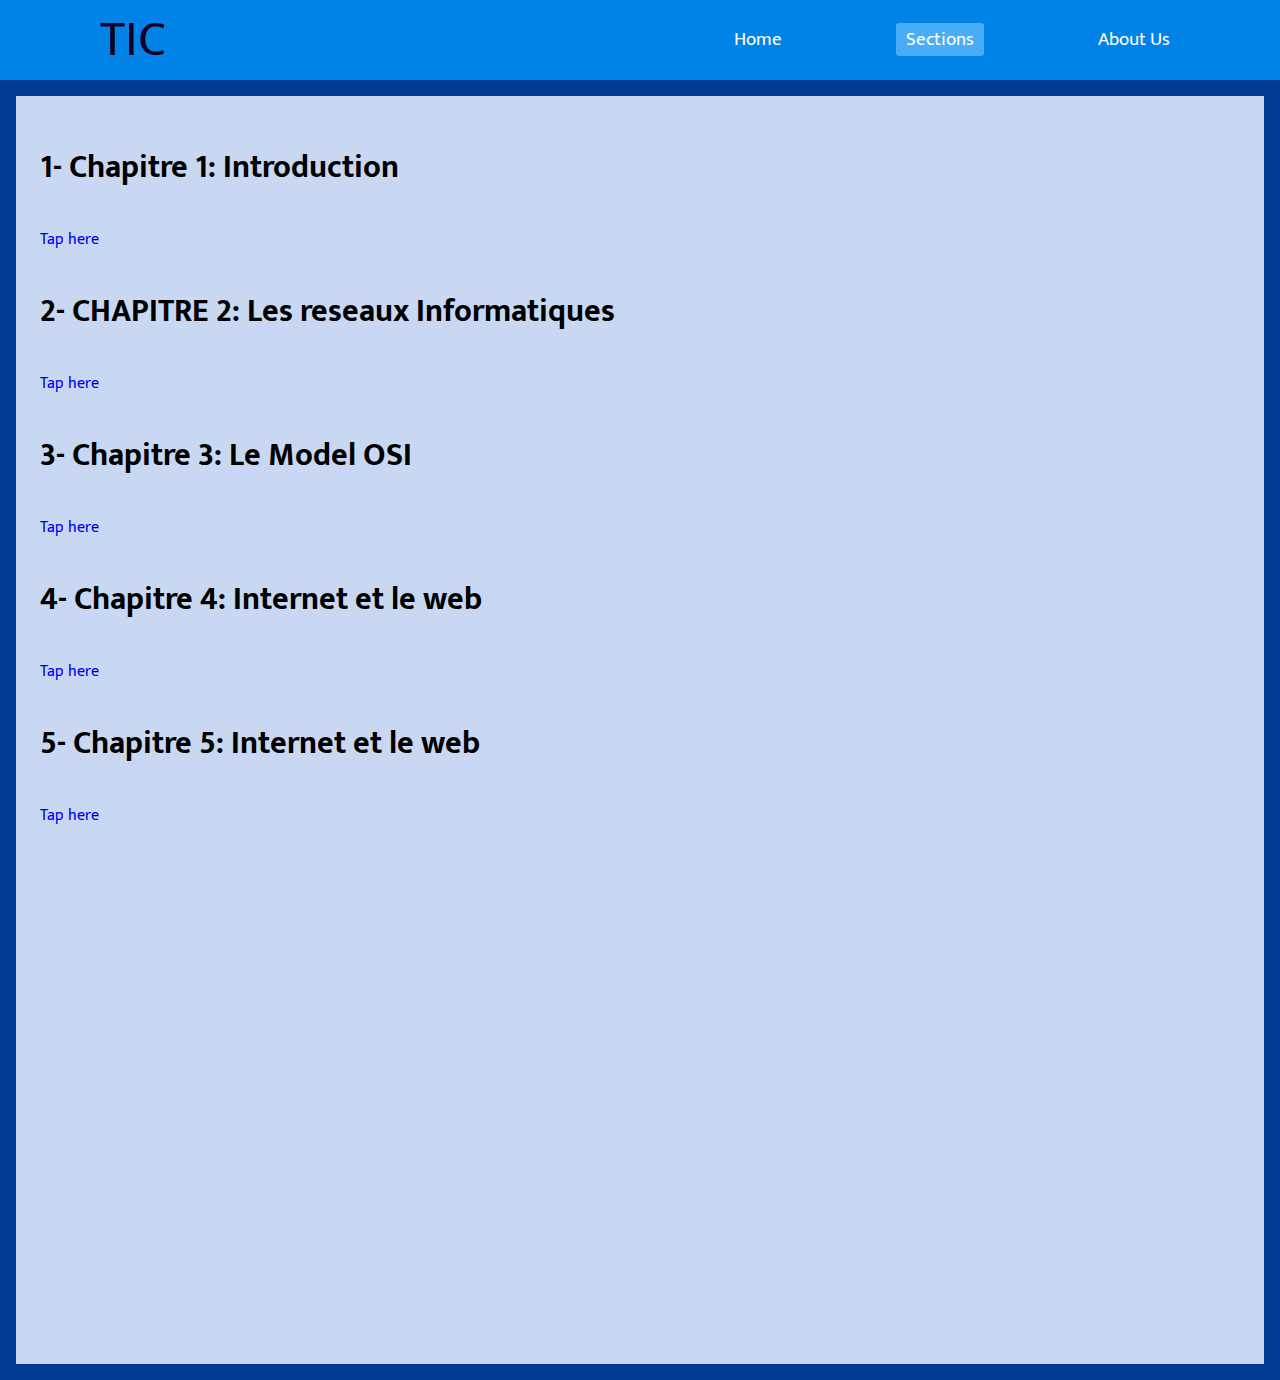
<file: sections.html>
<!DOCTYPE html>
<html lang="en">
<head>
    <meta charset="UTF-8">
    <meta http-equiv="X-UA-Compatible" content="IE=edge">
    <meta name="viewport" content="width=device-width, initial-scale=1.0">
    <link rel="stylesheet" href="style.css">
    <link rel="stylesheet" href="section.css">
    <title>Document</title>
</head>
<body>
    <nav>
        <label class="title"> TIC</label>
        
        <ul>
            <li><a class="t" href="home.html">Home</a></li>
            <li><a class="act"href="sections.html">Sections</a></li>
            <li><a href="about.html">About Us</a></li>
        </ul>
    </nav>
<title>RESUME</title>
   <main>
    <section class="right">
<div class="Resume">
<h1> 1-  Chapitre 1:   Introduction </h1>
    <ul>
        <li><a class="t" href="Chap1.html">Tap here</a></li>
    </ul>
<h1></i> 2-  CHAPITRE 2:  Les reseaux Informatiques </h1>
<ul>
    <li><a class="t" href="Chap2.html">Tap here</a></li>
</ul>
<h1></i>  3- Chapitre 3:   Le Model OSI</h1>
<ul>
    <ul>
        <li><a class="t" href="Chap3.html">Tap here</a></li>
    </ul>
</ul>
<h1></i> 4- Chapitre 4:   Internet et le web</h1>
<ul>
    <ul>
        <li><a class="t" href="Chap4.html">Tap here</a></li>
    </ul>
</ul>
<h1></i> 5- Chapitre 5:   Internet et le web</h1>
<ul>
    <ul>
        <li><a class="t" href="Chap5.html">Tap here</a></li>
    </ul>
    <div class="empty-space"></div>
</ul>
</div>
    </section>
   </main>
</body>
</html>
</file>
<file: style.css>
@import url('https://fonts.googleapis.com/css2?family=Montserrat:wght@500&family=Mukta:wght@700&family=Oswald:wght@300;700&family=Roboto:wght@100&display=swap');
*{
    padding: 0;
    margin:0;
    text-decoration: none;
    list-style: none;
    box-sizing: border-box;
}
body{
    font-family: 'Mukta', sans-serif;
    background-color:#003C93
}
nav{
    background: #0082e6;
    height: 80px;
    width: 100%;
}
label.title{
    color: rgb(18, 2, 36);
    font-size: 50px;
    line-height: 80px;
    padding: 0 100px;
}
nav ul{
    float:right;
    margin-right:50px;
}
nav ul li{
    display: inline-block;
    line-height: 80px;
    margin: 0 50px;
}
nav ul li a{
    color: white;
    font-size: 19px;
    padding: 1px 10px;
    border-radius: 3px;
}
a.act,a:hover{
background: #4aacf7;
transition: .5s;
}
.empty-space {
    height: 500px; 
  }
</file>
<file: section.css>
*,
body{
    margin:0;
    padding:0;
    box-sizing: border-box;
}
body{
    background-color: #003C93;
}
ul{
    list-style: none;
}
main{
    margin: 1rem;
    display: grid;
    grid-gap: 1rem;


}
.right{
    background-color: rgb(200, 216, 243);
    padding: 1.5rem;
}
.Resume{
    line-height: 3;
}
.resume ul{
    margin: 2rem 0;
    color: white;
}
</file>
